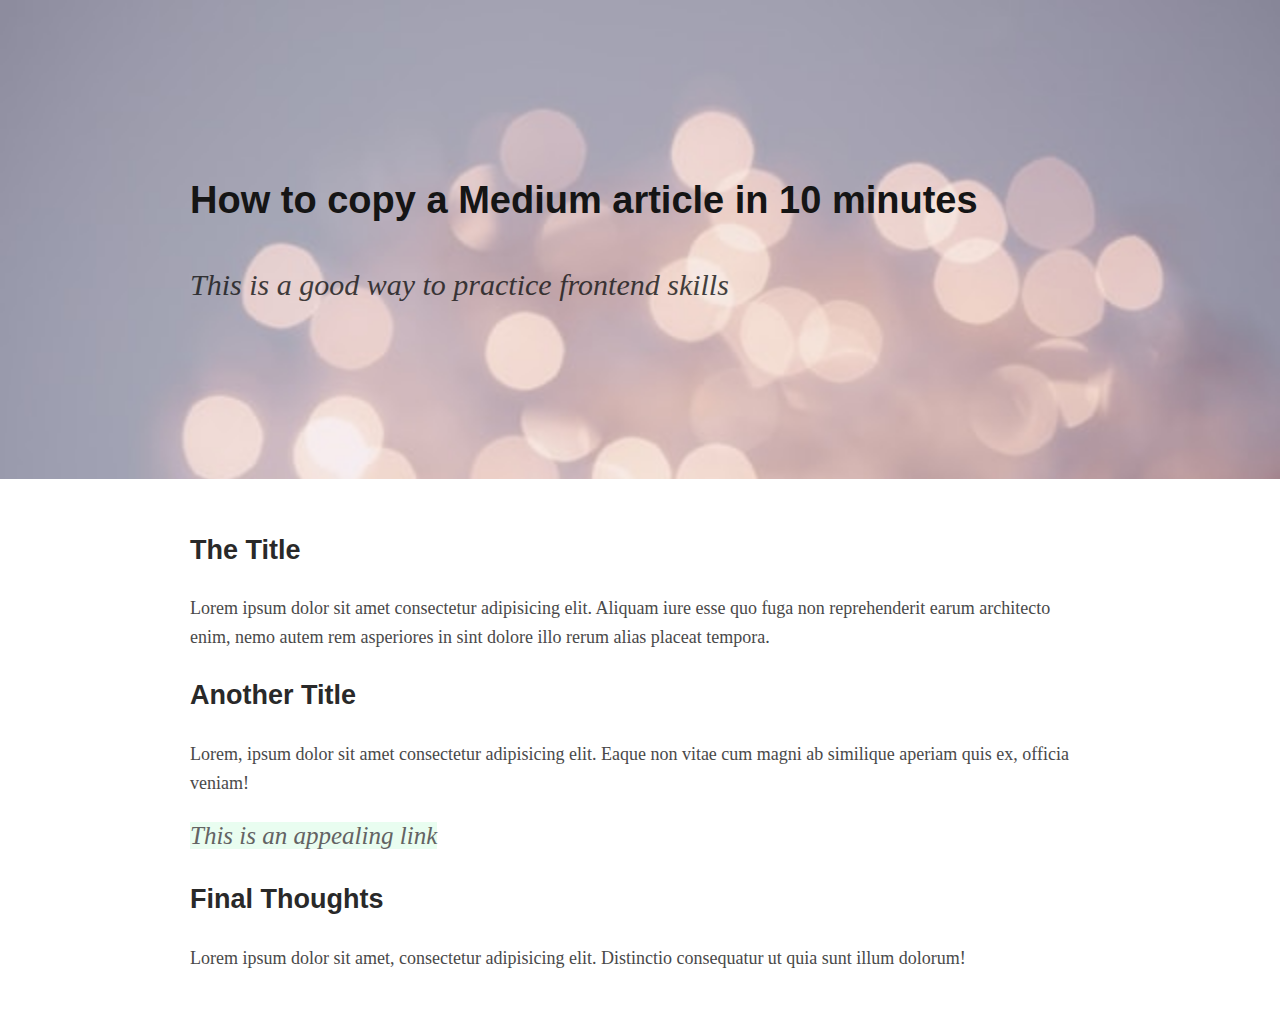
<file: article/index.html>
<!DOCTYPE html>
<html lang="en">

<head>
  <meta charset="UTF-8">
  <meta http-equiv="X-UA-Compatible" content="IE=edge">
  <meta name="viewport" content="width=device-width, initial-scale=1.0">
  <link rel="stylesheet" href="style.css">

  <title>How to copy a Medium article in 10 minutes</title>
</head>

<body>
  <!-- - A banner with a background image, containing a title and description -->
  <div class="banner">
    <div class="container">
      <h1>How to copy a Medium article in 10 minutes</h1>
      <p>This is a good way to practice frontend skills</p>
    </div>
  </div>
  <!-- - A centered container (with left/right automatic margin) for the article’s content -->
  <article class="container">
    <h2>The Title</h2>
    <p>Lorem ipsum dolor sit amet consectetur adipisicing elit. Aliquam iure esse quo fuga non reprehenderit earum
      architecto enim, nemo autem rem asperiores in sint dolore illo rerum alias placeat tempora.</p>

    <h2>Another Title</h2>
    <p>Lorem, ipsum dolor sit amet consectetur adipisicing elit. Eaque non vitae cum magni ab similique aperiam quis ex,
      officia veniam!</p>

    <a class="link-medium" href="#">This is an appealing link</a>

    <h2>Final Thoughts</h2>

    <p>Lorem ipsum dolor sit amet, consectetur adipisicing elit. Distinctio consequatur ut quia sunt illum dolorum!</p>
  </article>
  <!-- - Inside this container: headers, paragraphs and links -->
  <!-- - Notice: container responsiveness + nice hover effect on links -->
</body>

</html>
</file>
<file: article/style.css>
/* Fonts and colors */
body {
  color: #494949;
  font-size: 18px;
  line-height: 1.6;
  font-weight: lighter;
  font-family: 'Lora', serif;
  margin: 0;
}

h1,
h2 {
  font-family: sohne, "Helvetica Neue", Helvetica, Arial, sans-serif;
  font-weight: bold;
}

h2 {
  color: rgb(41, 41, 41);
  font-weight: 600;
}

a {
  text-decoration: none;
  color: #4352a1;
}

/* Custom design */
.banner {
  /* background-image: url("images/lewagon-article.png"); */
  background-image: url("images/unsplash.jpg");
  background-size: cover;
  color: rgb(21, 21, 21);
  padding: 120px 0;
}

.banner h1 {
  font-family: 'Montserrat', sans-serif;
  font-size: 38px;
}

.banner p {
  font-size: 30px;
  font-style: italic;
  font-weight: lighter;
  opacity: 0.8;
}

.container {
  width: 900px;
  margin: 50px auto;
}

.link-medium {
  background-image: linear-gradient(to right,
      rgba(233, 253, 240, 1),
      rgba(233, 253, 240, 1));
  color: #636363;
  font-weight: lighter;
  font-size: 25px;
  font-style: italic;
}

.link-medium:hover {
  background-image: linear-gradient(to right,
      rgba(125, 255, 179, 1),
      rgba(125, 255, 179, 1));
}


/* Media queries */
@media (max-width: 992px) {
  .container {
    width: 700px;
  }
}

@media(max-width: 768px) {
  .container {
    width: 450px;
  }
}

@media(max-width: 576px) {
  .container {
    width: 350px;
  }

  .banner {
    padding: 50px 0;
  }

  .banner h1 {
    font-size: 30px;
  }

  .banner p {
    font-size: 20px;
  }
}
</file>
